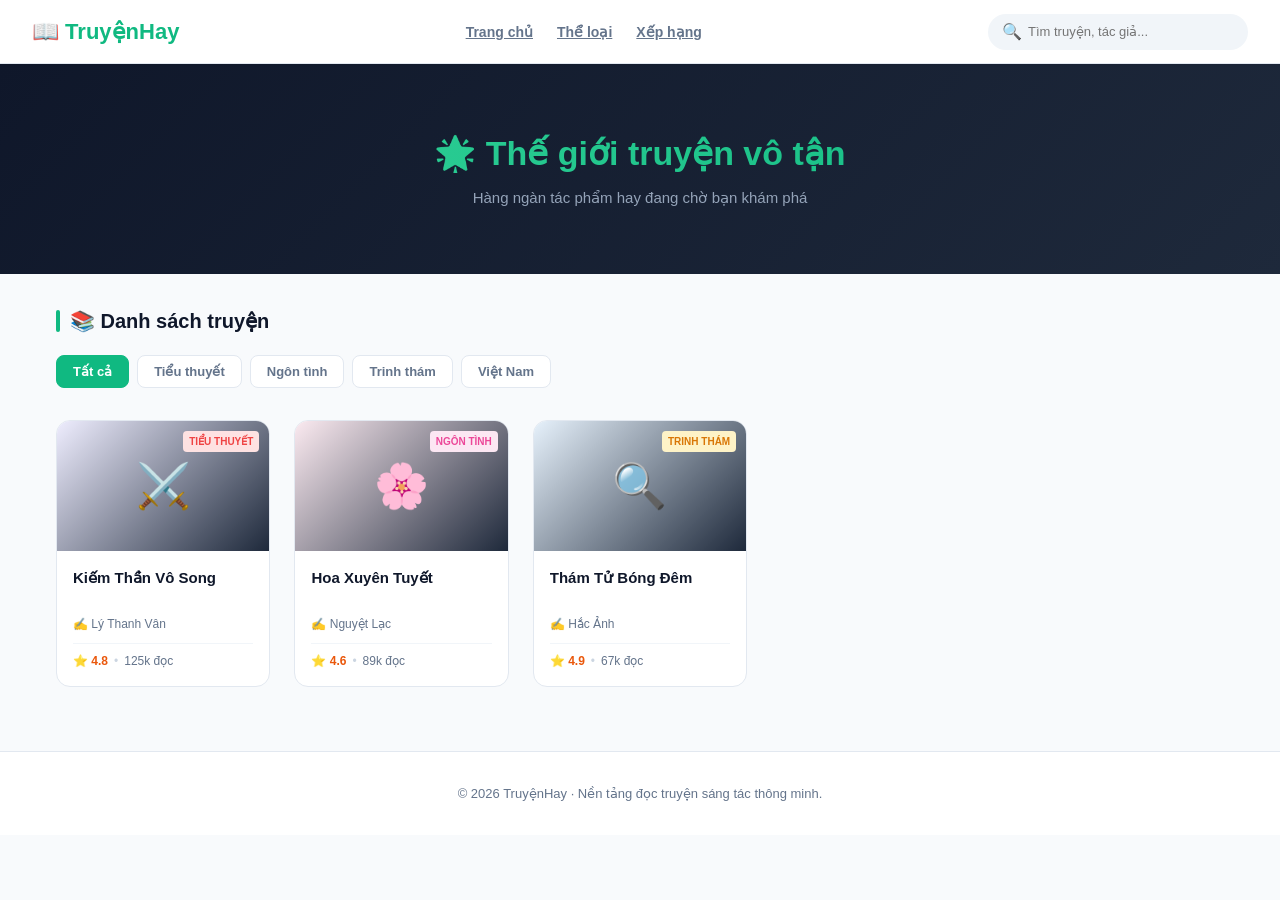
<file: index.html>
<!DOCTYPE html>
<html lang="vi">
<head>
  <meta charset="UTF-8">
  <meta name="viewport" content="width=device-width, initial-scale=1.0">
  <title>TruyệnHay - Đọc truyện online</title>

  <link rel="stylesheet" href="css/style.css?v=2.0">
</head>
<body>

  <nav class="navbar">
    <div class="logo">📖 TruyệnHay</div>

    <ul class="nav-links">
      <li><a href="index.html" class="active">Trang chủ</a></li>
      <li><a href="#">Thể loại</a></li>
      <li><a href="#">Xếp hạng</a></li>
    </ul>

    <div class="search-bar">
      <span>🔍</span>
      <input type="text" id="search-input" placeholder="Tìm truyện, tác giả...">
    </div>
  </nav>

  <div class="hero">
    <h1>🌟 Thế giới truyện vô tận</h1>
    <p>Hàng ngàn tác phẩm hay đang chờ bạn khám phá</p>
  </div>

  <div class="container">

    <div id="khu-vuc-lich-su" style="display: none; margin-bottom: 3rem; padding-bottom: 2rem; border-bottom: 1px dashed var(--mau-vien, #e2e8f0);">
      <div class="section-header">
        <h2>⏱️ Truyện bạn vừa đọc</h2>
      </div>
      <div class="story-grid" id="history-grid"></div>
    </div>

    <div class="section-header">
      <h2>📚 Danh sách truyện</h2>
    </div>

    <div class="filter-bar">
      <button class="filter-btn active" data-loai="tat-ca">Tất cả</button>
      <button class="filter-btn" data-loai="tieu-thuyet">Tiểu thuyết</button>
      <button class="filter-btn" data-loai="ngon-tinh">Ngôn tình</button>
      <button class="filter-btn" data-loai="trinh-tham">Trinh thám</button>
      <button class="filter-btn" data-loai="viet-nam">Việt Nam</button>
    </div>

    <div class="story-grid" id="story-grid"></div>

  </div>

  <footer>
    © 2026 TruyệnHay · Nền tảng đọc truyện sáng tác thông minh.
  </footer>

  <script src="js/data.js"></script>
  <script src="js/home.js?v=2.0"></script>

</body>
</html>
</file>
<file: css/style.css>
* {
  margin: 0;
  padding: 0;
  box-sizing: border-box;
}

:root {
  --mau-chinh: #10b981;          /* Xanh lục bảo Metruyensangtac */
  --mau-chinh-hover: #059669;
  --mau-nen: #f8fafc;            
  --mau-card: #ffffff;
  --mau-chu-chinh: #0f172a;      
  --mau-chu-phu: #64748b;        
  --mau-vien: #e2e8f0;
  --bo-goc: 14px;                /* Bo góc thẻ truyện */
}

body {
  font-family: -apple-system, BlinkMacSystemFont, "Segoe UI", Roboto, Helvetica, Arial, sans-serif;
  background-color: var(--mau-nen);
  color: var(--mau-chu-chinh);
  line-height: 1.5;
}

/* NAVBAR */
.navbar {
  background: rgba(255, 255, 255, 0.9);
  backdrop-filter: blur(8px);
  -webkit-backdrop-filter: blur(8px);
  border-bottom: 1px solid var(--mau-vien);
  padding: 0 2rem;
  height: 64px;
  display: flex;
  align-items: center;
  justify-content: space-between;
  position: sticky;
  top: 0;
  z-index: 100;
  box-shadow: 0 1px 3px rgba(0,0,0,0.05);
}

.navbar .logo {
  font-size: 22px;
  font-weight: 800;
  color: var(--mau-chinh);
}

.navbar .nav-links {
  display: flex;
  gap: 1.5rem;
  list-style: none;
}

.navbar .nav-links a {
  font-size: 14px;
  font-weight: 600;
  color: var(--mau-chu-phu);
}

.search-bar {
  display: flex;
  align-items: center;
  background: #f1f5f9;
  padding: 6px 14px;
  border-radius: 99px;
  width: 260px;
}

.search-bar input {
  border: none;
  background: transparent;
  outline: none;
  margin-left: 6px;
  font-size: 13px;
  width: 100%;
}

/* HERO BANNER */
.hero {
  background: linear-gradient(135deg, #0f172a 0%, #1e293b 100%);
  color: white;
  text-align: center;
  padding: 4rem 2rem;
}

.hero h1 {
  font-size: 34px;
  font-weight: 800;
  margin-bottom: 8px;
  background: linear-gradient(to right, #34d399, #10b981);
  -webkit-background-clip: text;
  -webkit-text-fill-color: transparent;
}

.hero p {
  font-size: 15px;
  color: #94a3b8;
}

/* CONTAINER & FILTER */
.container {
  max-width: 1200px;
  margin: 2rem auto;
  padding: 0 1rem;
}

.section-header {
  margin-bottom: 1.2rem;
}

.section-header h2 {
  font-size: 20px;
  font-weight: 800;
  position: relative;
  padding-left: 14px;
}

.section-header h2::before {
  content: '';
  position: absolute;
  left: 0;
  top: 4px;
  bottom: 4px;
  width: 4px;
  background: var(--mau-chinh);
  border-radius: 4px;
}

.filter-bar {
  display: flex;
  gap: 8px;
  flex-wrap: wrap;
  margin-bottom: 2rem;
}

.filter-btn {
  padding: 8px 16px;
  border-radius: 8px;
  border: 1px solid var(--mau-vien);
  background: var(--mau-card);
  font-size: 13px;
  font-weight: 600;
  cursor: pointer;
  color: var(--mau-chu-phu);
  transition: all 0.2s;
}

.filter-btn.active, .filter-btn:hover {
  background: var(--mau-chinh);
  color: white;
  border-color: var(--mau-chinh);
}

/* LƯỚI CARD TRUYỆN MỚI HOÀN TOÀN */
.story-grid {
  display: grid;
  grid-template-columns: repeat(auto-fill, minmax(200px, 1fr));
  gap: 1.5rem;
}

.story-card {
  background: var(--mau-card);
  border-radius: var(--bo-goc);
  overflow: hidden;
  border: 1px solid var(--mau-vien);
  cursor: pointer;
  transition: transform 0.2s, box-shadow 0.2s;
  display: flex;
  flex-direction: column;
  position: relative;
}

.story-card:hover {
  transform: translateY(-4px);
  box-shadow: 0 12px 20px -5px rgba(0, 0, 0, 0.1);
}

/* Khung ảnh bìa chuyển sang Gradient */
.cover-wrapper {
  height: 130px;
  width: 100%;
  display: flex;
  align-items: center;
  justify-content: center;
  position: relative;
}

.story-emoji {
  font-size: 44px;
}

/* Badge đè lên góc */
.badge {
  position: absolute;
  top: 10px;
  right: 10px;
  padding: 3px 6px;
  border-radius: 4px;
  font-size: 10px;
  font-weight: 700;
  text-transform: uppercase;
}

.badge-tieu-thuyet { background: #fee2e2; color: #ef4444; }
.badge-ngon-tinh { background: #fce7f3; color: #ec4899; }
.badge-trinh-tham { background: #fef3c7; color: #d97706; }
.badge-viet-nam { background: #dcfce7; color: #10b981; }

.badge-history {
  position: absolute;
  bottom: 8px;
  left: 8px;
  background: rgba(15, 23, 42, 0.8);
  color: white;
  font-size: 11px;
  padding: 2px 6px;
  border-radius: 4px;
}

/* Phần chữ */
.card-info {
  padding: 1rem;
  display: flex;
  flex-direction: column;
  flex-grow: 1;
}

.card-title {
  font-size: 15px;
  font-weight: 700;
  color: var(--mau-chu-chinh);
  margin-bottom: 4px;
  display: -webkit-box;
  -webkit-line-clamp: 2;
  -webkit-box-orient: vertical;
  overflow: hidden;
  min-height: 44px;
}

.card-author {
  font-size: 12px;
  color: var(--mau-chu-phu);
  margin-bottom: auto;
}

/* Thống kê hàng ngang phẳng */
.card-meta {
  display: flex;
  align-items: center;
  margin-top: 10px;
  padding-top: 8px;
  border-top: 1px solid #f1f5f9;
  font-size: 12px;
  color: var(--mau-chu-phu);
}

.text-rating {
  color: #ea580c;
  font-weight: 600;
}

.meta-divider {
  margin: 0 6px;
  color: #cbd5e1;
}

footer {
  text-align: center;
  padding: 2rem;
  color: var(--mau-chu-phu);
  font-size: 13px;
  border-top: 1px solid var(--mau-vien);
  background: white;
  margin-top: 4rem;
}
</file>
<file: css/reader.css>
/* ===== TRANG ĐỌC TRUYỆN THEO PHONG CÁCH TẬP TRUNG ===== */

/* Thanh trên cùng thanh thoát */
.reader-topbar {
  background: rgba(255, 255, 255, 0.9);
  backdrop-filter: blur(8px);
  -webkit-backdrop-filter: blur(8px);
  border-bottom: 1px solid #e2e8f0;
  padding: 12px 2rem;
  display: flex;
  align-items: center;
  justify-content: space-between;
  position: sticky;
  top: 0;
  z-index: 100;
}

.reader-topbar .back-btn {
  font-size: 14px;
  font-weight: 600;
  color: #10b981;
  background: none;
  border: none;
  cursor: pointer;
  display: flex;
  align-items: center;
  gap: 6px;
}

.reader-topbar .story-name {
  font-size: 15px;
  font-weight: 700;
  color: #334155;
}

/* Thanh tiến trình đọc mịn */
.progress-bar {
  height: 4px;
  background: #f1f5f9;
}

.progress-fill {
  height: 100%;
  background: linear-gradient(to right, #34d399, #10b981);
  width: 0%;
  transition: width 0.2s;
}

/* Thanh công cụ cài đặt dẹt phẳng */
.reader-toolbar {
  background: #ffffff;
  border-bottom: 1px solid #e2e8f0;
  padding: 10px 2rem;
  display: flex;
  align-items: center;
  gap: 12px;
  flex-wrap: wrap;
}

.toolbar-label {
  font-size: 13px;
  font-weight: 600;
  color: #64748b;
}

/* Nút công cụ tinh tế */
.tool-btn {
  background: #f8fafc;
  border: 1px solid #e2e8f0;
  color: #334155;
  padding: 6px 14px;
  border-radius: 6px;
  font-size: 13px;
  font-weight: 500;
  cursor: pointer;
  transition: all 0.15s;
}

.tool-btn:hover {
  background: #f1f5f9;
  border-color: #cbd5e1;
}

.tool-btn.active {
  background: #10b981;
  color: white;
  border-color: #10b981;
}

.toolbar-divider {
  width: 1px;
  height: 20px;
  background: #e2e8f0;
  margin: 0 4px;
}

/* ===== KHU VỰC CHỮ TRUYỆN CHUYÊN NGHIỆP ===== */
.reader-body {
  max-width: 800px; /* Độ rộng chuẩn để mắt không bị mỏi khi liếc dòng */
  margin: 0 auto;
  padding: 3rem 1.5rem;
}

.chapter-title {
  font-size: 28px;
  font-weight: 800;
  text-align: center;
  color: #0f172a;
  margin-bottom: 8px;
  line-height: 1.3;
}

.chapter-subtitle {
  font-size: 15px;
  text-align: center;
  color: #64748b;
  margin-bottom: 2rem;
}

.chapter-divider {
  border: none;
  border-top: 1px dashed #cbd5e1;
  margin-bottom: 2.5rem;
}

/* Định dạng các đoạn văn đọc truyện chuẩn mực */
.story-text p {
  margin-bottom: 1.25rem;
  letter-spacing: 0.02em;
}

/* Các lớp cấu hình Cỡ Chữ linh hoạt */
.reader-body.font-nho .story-text p { font-size: 16px; line-height: 1.6; }
.reader-body.font-vua .story-text p { font-size: 20px; line-height: 1.7; }
.reader-body.font-lon .story-text p { font-size: 25px; line-height: 1.8; }

/* Các lớp cấu hình Font Chữ */
.reader-body.font-serif .story-text { font-family: 'Georgia', Palatino, serif; }
.reader-body.font-sans .story-text { font-family: -apple-system, sans-serif; }
.reader-body.font-mono .story-text { font-family: SFMono-Regular, Consolas, monospace; }

/* ===== ĐIỀU HƯỚNG CHƯƠNG DƯỚI CÙNG ===== */
.chapter-nav-bottom {
  display: flex;
  justify-content: space-between;
  align-items: center;
  margin-top: 4rem;
  padding-top: 2rem;
  border-top: 1px solid #e2e8f0;
}

.btn-outline {
  background: white;
  border: 1px solid #10b981;
  color: #10b981;
  padding: 10px 20px;
  border-radius: 8px;
  font-weight: 600;
  cursor: pointer;
  transition: all 0.2s;
}

.btn-outline:hover:not(:disabled) {
  background: #10b981;
  color: white;
}

/* Ô select chương hiện đại */
.chapter-select-wrap select {
  padding: 10px 16px;
  border-radius: 8px;
  border: 1px solid #cbd5e1;
  background: white;
  font-size: 14px;
  font-weight: 500;
  color: #334155;
  cursor: pointer;
  outline: none;
}

.chapter-select-wrap select:focus {
  border-color: #10b981;
}

/* Trạng thái nút bị khóa (Disabled) */
button:disabled {
  opacity: 0.4 !important;
  cursor: not-allowed !important;
  pointer-events: none;
}

/* ===== PHONG CÁCH CHẾ ĐỘ TỐI (DARK MODE) SIÊU ĐẸP ===== */
body.dark-mode {
  background-color: #0f141c !important; /* Màu đen xanh đêm dịu, không đen kịt */
  color: #94a3b8 !important;
}

body.dark-mode .reader-topbar,
body.dark-mode .reader-toolbar {
  background-color: #171e29 !important;
  border-color: #1e293b !important;
}

body.dark-mode .reader-topbar .story-name,
body.dark-mode .chapter-title {
  color: #f1f5f9 !important;
}

body.dark-mode .tool-btn {
  background: #1e293b;
  color: #94a3b8;
  border-color: #334155;
}

body.dark-mode .tool-btn:hover {
  background: #334155;
  color: #f1f5f9;
}

body.dark-mode .tool-btn.active {
  background: #10b981;
  color: white;
  border-color: #10b981;
}

body.dark-mode .chapter-select-wrap select,
body.dark-mode .btn-outline {
  background: #171e29;
  color: #cbd5e1;
  border-color: #334155;
}

body.dark-mode .chapter-divider {
  border-color: #334155;
}
</file>
